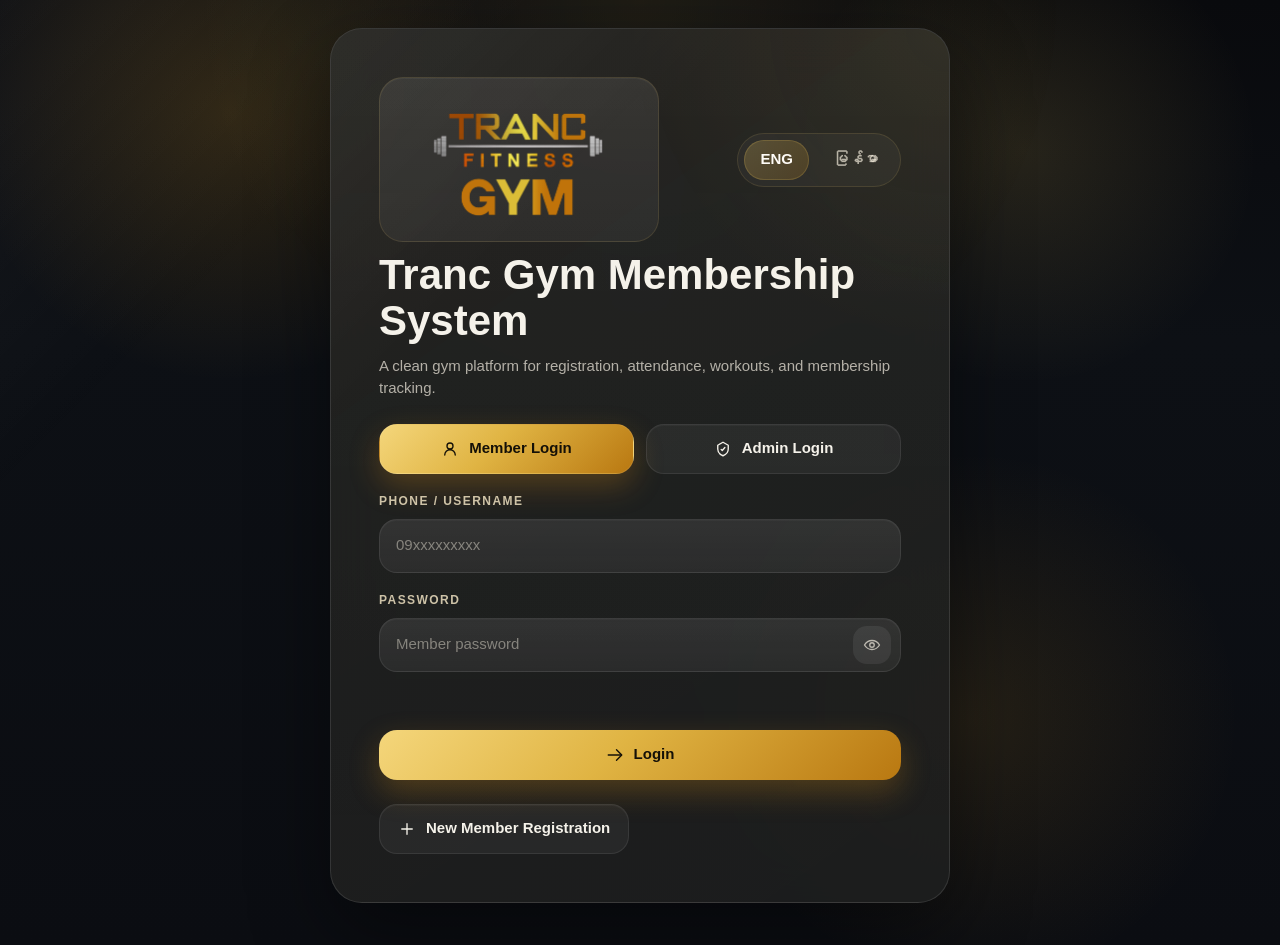
<file: index.html>
<!DOCTYPE html>
<html lang="en">
<head>
  <meta charset="UTF-8">
  <meta name="viewport" content="width=device-width, initial-scale=1.0">
  <meta http-equiv="Content-Security-Policy" content="default-src 'self'; script-src 'self'; style-src 'self' 'unsafe-inline'; img-src 'self' data: https://api.qrserver.com; connect-src 'self' https://script.google.com https://script.googleusercontent.com; media-src 'self' blob:; object-src 'none'; base-uri 'self'; form-action 'self'">
  <title>Trace Gym</title>
  <meta name="theme-color" content="#15130f">
  <link rel="manifest" href="manifest.webmanifest">
  <link rel="icon" type="image/png" href="assets/trace-gym-logo.png">
  <link rel="apple-touch-icon" href="assets/trace-gym-logo.png">
  <link rel="stylesheet" href="style.css">
</head>
<body class="auth-page gym-bg" data-page="login">
  <main class="auth-shell">
    <section class="glass-panel auth-card">
      <div class="brand-block">
        <div class="panel-topline">
          <div class="brand-mark">
            <img class="brand-logo-image" src="assets/trace-gym-logo.png" alt="Trace Gym logo">
          </div>
          <div class="language-switcher" data-language-switcher>
            <button class="is-active" type="button" data-lang="en">ENG</button>
            <button type="button" data-lang="my">မြန်မာ</button>
          </div>
        </div>
        <h1 data-i18n="login.title">Gym Membership System</h1>
        <p data-i18n="login.subtitle">Admin and member access for registration, attendance, workouts, and membership tracking.</p>
      </div>

      <div class="role-toggle" id="loginRoleToggle">
        <button class="is-active button-inline" type="button" data-role="member">
          <svg class="icon" viewBox="0 0 24 24" aria-hidden="true"><path d="M12 12a4 4 0 1 0-4-4 4 4 0 0 0 4 4Zm-7 8a7 7 0 0 1 14 0"></path></svg>
          <span data-i18n="login.member_role">Member Login</span>
        </button>
        <button class="button-inline" type="button" data-role="admin">
          <svg class="icon" viewBox="0 0 24 24" aria-hidden="true"><path d="M12 3l7 4v5c0 4.5-3 7.5-7 9-4-1.5-7-4.5-7-9V7l7-4Z"></path><path d="M9.5 12.5 11 14l3.5-4"></path></svg>
          <span data-i18n="login.admin_role">Admin Login</span>
        </button>
      </div>

      <form id="loginForm" class="form-stack">
        <input id="loginRole" type="hidden" value="member">

        <div class="field">
          <label for="loginIdentifier" data-i18n="login.identifier_label">Phone / Username</label>
          <input id="loginIdentifier" type="text" autocomplete="username" data-i18n-placeholder="login.placeholder_member_identifier" placeholder="09xxxxxxxxx" required>
        </div>

        <div class="field">
          <label for="loginPassword" data-i18n="login.password_label">Password</label>
          <div class="password-field">
            <input id="loginPassword" type="password" autocomplete="current-password" data-i18n-placeholder="login.placeholder_member_password" placeholder="Member password" required>
            <button class="password-toggle" type="button" data-toggle-password="loginPassword" aria-label="Show password">
              <svg class="icon eye-open" viewBox="0 0 24 24" aria-hidden="true"><path d="M2 12s3.5-6 10-6 10 6 10 6-3.5 6-10 6S2 12 2 12Z"></path><circle cx="12" cy="12" r="3"></circle></svg>
              <svg class="icon eye-closed" viewBox="0 0 24 24" aria-hidden="true"><path d="M3 3l18 18"></path><path d="M10.6 10.6A3 3 0 0 0 12 15a3 3 0 0 0 2.4-4.8"></path><path d="M9.9 5.3A10.8 10.8 0 0 1 12 5c6.5 0 10 7 10 7a17 17 0 0 1-3.1 4.1"></path><path d="M6.1 6.7A17.2 17.2 0 0 0 2 12s3.5 7 10 7a10.9 10.9 0 0 0 4.2-.8"></path></svg>
            </button>
          </div>
        </div>

        <p id="loginMessage" class="form-message" aria-live="polite"></p>

        <button id="loginButton" class="primary-button button-inline" type="submit">
          <svg class="icon" viewBox="0 0 24 24" aria-hidden="true"><path d="M14 5l7 7-7 7"></path><path d="M3 12h17"></path></svg>
          <span data-i18n="login.button">Login</span>
        </button>
      </form>

      <div class="auth-footer">
    
        <a class="secondary-button button-inline" href="register.html">
          <svg class="icon" viewBox="0 0 24 24" aria-hidden="true"><path d="M12 5v14M5 12h14"></path></svg>
          <span data-i18n="login.register_link">New Member Registration</span>
        </a>
      </div>
    </section>
  </main>

  <script src="config.js"></script>
  <script src="i18n.js"></script>
  <script src="api.js"></script>
  <script src="auth.js"></script>
  <script src="pwa.js"></script>
</body>
</html>
</file>
<file: style.css>
:root {
  --bg-dark: #060708;
  --bg-mid: #10100f;
  --bg-soft: #1a1a18;
  --panel: rgba(22, 23, 23, 0.86);
  --panel-strong: rgba(12, 14, 19, 0.92);
  --panel-lite: rgba(32, 34, 35, 0.8);
  --glass: rgba(255, 255, 255, 0.06);
  --glass-strong: rgba(255, 255, 255, 0.1);
  --line: rgba(255, 255, 255, 0.11);
  --line-strong: rgba(255, 213, 107, 0.3);
  --text: #f5f2ea;
  --text-strong: #fffdfa;
  --muted: rgba(239, 233, 220, 0.72);
  --muted-soft: rgba(239, 233, 220, 0.46);
  --gold: #f4cf62;
  --gold-strong: #c78818;
  --gold-deep: #8e5a0d;
  --gold-glow: rgba(240, 202, 98, 0.26);
  --success: #7fdc93;
  --warning: #ffd575;
  --danger: #ff939a;
  --shadow: 0 30px 80px rgba(0, 0, 0, 0.42);
  --radius-xl: 32px;
  --radius-lg: 26px;
  --radius-md: 20px;
  --radius-sm: 16px;
  --panel-pad: 24px;
}

/* Focused mobile polish for the gym member/register flow. */
.member-dashboard-page [data-i18n="common.register_another"] {
  display: none !important;
}

@media (max-width: 760px) {
  .page-shell,
  .dashboard-shell {
    gap: 14px;
    padding: 12px;
  }

  .brand-block,
  .page-hero,
  .side-panel,
  .stat-card,
  .glass-panel {
    padding: 18px;
  }

  .glass-panel {
    border-radius: 24px;
  }

  .member-dashboard-page .side-panel {
    gap: 16px;
  }

  .member-dashboard-page .side-panel .brand-mark {
    max-width: 220px;
  }

  h1 {
    font-size: 28px;
  }

  h2 {
    font-size: 21px;
  }

  .section-copy,
  .muted-text,
  .info-card p {
    font-size: 13px;
  }
}

/* Final chart/layout guard: prevents empty chart cards from squeezing on any screen. */
.admin-income-chart > .chart-empty-state {
  grid-column: 1 / -1;
  width: 100%;
  min-width: 0;
}

@media (max-width: 760px) {
  .section-head {
    flex-direction: column;
  }

  .fee-summary-pills {
    width: 100%;
    display: grid;
    grid-template-columns: 1fr 1fr;
  }

  .fee-summary-pills .weekly-total-pill {
    min-width: 0;
    width: 100%;
  }

  .admin-income-chart {
    grid-template-columns: repeat(12, minmax(0, 1fr));
    gap: 4px;
    min-height: 168px;
    padding: 18px 10px 12px;
    overflow-x: hidden;
  }

  .admin-income-chart .income-bar-item {
    height: 138px;
    gap: 4px;
  }

  .admin-income-chart .income-bar-track {
    height: 92px;
  }

  .admin-income-chart .income-bar-track span {
    width: 9px;
  }

  .admin-income-chart .income-bar-item {
    min-width: 0;
    gap: 5px;
  }

  .admin-income-chart .income-bar-item strong {
    font-size: 8px;
    transform: rotate(-38deg);
    transform-origin: center;
    margin-top: 4px;
  }

  .admin-income-chart .income-bar-item small {
    font-size: 7px;
    max-width: 26px;
    overflow: hidden;
    text-overflow: ellipsis;
  }
}

@media (max-width: 460px) {
  .fee-summary-pills {
    grid-template-columns: 1fr;
  }

  .chart-empty-state {
    min-height: 104px;
    padding: 14px;
    font-size: 13px;
    line-height: 1.45;
    overflow-wrap: anywhere;
  }
}

@media (max-width: 520px) {
  .admin-income-chart {
    min-height: 156px;
    border-radius: 22px;
  }

  .admin-income-chart > .chart-empty-state {
    min-height: 96px;
    width: 100%;
  }
}

@media (max-width: 520px) {
  .field input,
  .field select,
  .search-row input {
    min-height: 48px;
    border-radius: 16px;
    font-size: 14px;
    padding: 12px 14px;
  }

  .field input[type="date"] {
    width: 100%;
    min-height: 48px;
    padding: 12px 44px 12px 14px;
    font-size: 14px;
    text-align: left;
  }

  .unit-input {
    grid-template-columns: minmax(0, 1fr) 76px;
    gap: 8px;
  }

  .weekly-dashboard-card .section-head {
    gap: 12px;
  }

  .weekly-total-pill {
    width: 100%;
    min-width: 0;
    padding: 12px 14px;
    text-align: left;
  }

  .modern-calorie-chart {
    min-height: 230px;
    padding: 16px;
    border-radius: 22px;
    gap: 14px;
  }

  .modern-chart-head {
    align-items: center;
  }

  .modern-chart-head strong {
    font-size: 34px;
  }

  .modern-chart-meta {
    min-width: 78px;
    padding: 9px 10px;
  }

  .modern-chart-bars {
    min-height: 112px;
    gap: 7px;
    padding-inline: 0;
  }

  .modern-chart-bar {
    height: 128px;
    grid-template-rows: 18px 1fr auto;
    gap: 5px;
  }

  .modern-chart-bar i {
    width: 15px;
  }

  .modern-chart-bar b {
    font-size: 9px;
  }

  .modern-chart-bar small {
    font-size: 10px;
  }

  .scanner-video {
    max-width: 100%;
    min-height: 240px;
    object-fit: cover;
  }

.workout-detail-grid {
    padding: 12px;
    border-radius: 18px;
  }

  .form-stack {
    gap: 14px;
  }

  .page-shell > .glass-panel {
    padding: 16px;
  }
}

/* Final overflow/date fixes for mobile registration and member edit modal. */
input[type="date"] {
  appearance: none;
  -webkit-appearance: none;
  display: block;
  width: 100%;
  max-width: 100%;
  min-width: 0;
  text-align: left !important;
}

input[type="date"]::-webkit-date-and-time-value {
  min-width: 0;
  margin: 0;
  text-align: left;
}

.modal-overlay {
  overflow-x: hidden;
}

.modal-panel,
.member-edit-panel,
.qr-modal-panel {
  max-width: min(100%, 960px);
  min-width: 0;
}

.member-edit-panel .form-grid,
.member-edit-panel .field,
.member-edit-panel .field-span-2 {
  min-width: 0;
}

@media (max-width: 760px) {
  .modal-overlay {
    align-items: flex-start;
    padding: 10px;
  }

  .modal-panel,
  .member-edit-panel,
  .qr-modal-panel {
    width: 100%;
    max-width: calc(100vw - 20px);
    margin: 0 auto;
  }

  .member-edit-panel .two-column {
    grid-template-columns: 1fr;
  }

  .member-edit-panel input[type="date"],
  .app-page[data-page="register"] input[type="date"] {
    height: 50px;
    padding: 12px 42px 12px 14px !important;
    line-height: 1.2 !important;
  }

  .member-card-row {
    grid-template-columns: 54px minmax(0, 1fr);
    gap: 12px;
  }

  .member-card-photo {
    width: 54px;
    height: 54px;
    border-radius: 16px;
  }

  .member-detail-photo {
    align-items: flex-start;
  }

  .member-detail-photo img {
    width: 72px;
    height: 72px;
    border-radius: 18px;
  }

  .admin-income-chart {
    grid-template-columns: repeat(12, 44px);
    gap: 10px;
    min-height: 220px;
    padding: 14px;
  }

  .income-bar-track {
    height: 128px;
  }

  .income-bar-track span {
    width: 15px;
  }

  .fee-summary-pills {
    width: 100%;
    justify-content: stretch;
  }

  .fee-summary-pills .weekly-total-pill {
    flex: 1 1 150px;
  }

  .chart-empty-state {
    grid-column: 1 / -1;
    min-height: 150px;
    padding: 18px;
    font-size: 14px;
  }
}

*,
*::before,
*::after {
  box-sizing: border-box;
}

html,
body {
  min-height: 100%;
  margin: 0;
  font-family: Inter, "Noto Sans Myanmar", "Pyidaungsu", "Myanmar Text", "Padauk", "Segoe UI", Arial, sans-serif;
  color: var(--text);
  -webkit-text-size-adjust: 100%;
  text-rendering: optimizeLegibility;
  width: 100%;
  max-width: 100%;
  overflow-x: hidden;
}

body {
  background:
    radial-gradient(circle at 18% 12%, rgba(212, 153, 39, 0.18), transparent 20%),
    radial-gradient(circle at 80% 16%, rgba(240, 202, 98, 0.12), transparent 18%),
    radial-gradient(circle at 76% 76%, rgba(212, 153, 39, 0.12), transparent 22%),
    linear-gradient(180deg, #090a0d 0%, #0d1015 36%, #0b0d12 100%);
  touch-action: manipulation;
}

body.is-modal-open {
  overflow: hidden;
}

.gym-bg::before {
  content: "";
  position: fixed;
  inset: 0;
  pointer-events: none;
  background:
    linear-gradient(135deg, rgba(255, 255, 255, 0.05), transparent 25%),
    radial-gradient(circle at top, rgba(255, 213, 107, 0.1), transparent 40%);
  opacity: 0.9;
}

.auth-page,
.app-page {
  position: relative;
  width: 100%;
  max-width: 100%;
  overflow-x: hidden;
}

.auth-page {
  display: grid;
  place-items: center;
  min-height: 100vh;
  min-height: 100svh;
  width: 100%;
}

.auth-shell,
.page-shell,
.dashboard-shell {
  width: min(100%, 100%);
}

.auth-shell {
  padding: 28px 18px 42px;
  min-height: 100vh;
  min-height: 100svh;
  display: grid;
  place-items: center;
}

.page-shell {
  width: min(100%, 1220px);
  margin: 0 auto;
  padding: 22px 18px 40px;
  display: grid;
  gap: 20px;
}

.dashboard-shell {
  width: min(100%, 1440px);
  margin: 0 auto;
  padding: 18px;
  display: grid;
  grid-template-columns: 310px minmax(0, 1fr);
  gap: 20px;
}

.auth-card {
  width: min(100%, 620px);
  overflow: hidden;
  margin: auto;
}

.glass-panel {
  position: relative;
  overflow: hidden;
  background:
    linear-gradient(180deg, rgba(255, 255, 255, 0.04), rgba(255, 255, 255, 0.02)),
    linear-gradient(145deg, rgba(255, 220, 140, 0.03), rgba(255, 255, 255, 0.01)),
    var(--panel);
  border: 1px solid var(--line);
  border-radius: var(--radius-xl);
  box-shadow: var(--shadow);
  backdrop-filter: blur(24px);
  -webkit-backdrop-filter: blur(24px);
}

.glass-panel::before {
  content: "";
  position: absolute;
  inset: 0;
  pointer-events: none;
  background:
    linear-gradient(135deg, rgba(255, 255, 255, 0.06), transparent 28%),
    radial-gradient(circle at top right, rgba(240, 202, 98, 0.1), transparent 30%);
  opacity: 0.7;
}

.brand-block,
.page-hero,
.side-panel,
.stat-card,
.glass-panel {
  padding: var(--panel-pad);
}

.brand-block,
.page-hero > div,
.section-head > div,
.side-panel > div:first-child {
  display: grid;
  gap: 10px;
}

.panel-topline,
.hero-actions {
  display: flex;
  align-items: center;
  justify-content: space-between;
  gap: 14px;
  flex-wrap: wrap;
}

.brand-mark {
  display: inline-flex;
  align-items: center;
  justify-content: center;
  width: min(100%, 280px);
  padding: 10px 14px;
  border-radius: 24px;
  background:
    linear-gradient(180deg, rgba(255, 255, 255, 0.05), rgba(255, 255, 255, 0.02)),
    rgba(255, 255, 255, 0.03);
  border: 1px solid rgba(240, 202, 98, 0.12);
  box-shadow: inset 0 1px 0 rgba(255, 255, 255, 0.04);
}

.brand-logo-image {
  display: block;
  width: 100%;
  max-width: 240px;
  height: auto;
}

.brand-badge {
  display: inline-flex;
  align-items: center;
  gap: 10px;
  padding: 10px 14px;
  border-radius: 999px;
  border: 1px solid rgba(240, 202, 98, 0.18);
  background: rgba(255, 255, 255, 0.06);
  color: var(--text-strong);
  font-size: 12px;
  font-weight: 700;
  letter-spacing: 0.08em;
  text-transform: uppercase;
}

.icon {
  width: 18px;
  height: 18px;
  flex: 0 0 auto;
  stroke: currentColor;
  fill: none;
  stroke-width: 1.8;
  stroke-linecap: round;
  stroke-linejoin: round;
}

h1,
h2,
h3,
p {
  margin: 0;
}

h1 {
  font-size: clamp(28px, 4vw, 42px);
  line-height: 1.1;
  letter-spacing: 0;
}

h2 {
  font-size: clamp(21px, 2.8vw, 30px);
  line-height: 1.18;
  letter-spacing: 0;
}

p,
span,
label,
input,
select,
button,
a {
  font-size: 15px;
  line-height: 1.5;
}

p,
span,
label,
button,
a,
.section-copy,
.muted-text,
.stat-card span,
.info-card p,
.info-card span {
  overflow-wrap: anywhere;
}

.muted-text,
.brand-block p,
.page-hero p,
.section-copy,
.info-card span,
.info-note {
  color: var(--muted);
}

.language-switcher {
  display: inline-flex;
  gap: 8px;
  padding: 6px;
  border-radius: 999px;
  background: rgba(255, 255, 255, 0.04);
  border: 1px solid rgba(240, 202, 98, 0.12);
}

.language-switcher button,
.role-toggle button,
.primary-button,
.secondary-button,
.ghost-button {
  appearance: none;
  border: 0;
  cursor: pointer;
  color: var(--text);
  font-family: inherit;
  text-decoration: none;
  min-height: 50px;
  padding: 12px 18px;
  border-radius: 18px;
  font-weight: 700;
  transition: transform 0.18s ease, box-shadow 0.18s ease, opacity 0.18s ease, background 0.18s ease, border-color 0.18s ease;
}

.language-switcher button {
  min-height: 40px;
  padding: 8px 16px;
  border-radius: 999px;
  background: transparent;
  color: var(--muted);
}

.language-switcher button.is-active {
  background: linear-gradient(135deg, rgba(240, 202, 98, 0.22), rgba(199, 136, 24, 0.2));
  color: var(--text-strong);
  box-shadow: inset 0 0 0 1px rgba(240, 202, 98, 0.18);
}

.button-inline {
  display: inline-flex;
  align-items: center;
  justify-content: center;
  gap: 10px;
  white-space: nowrap;
}

.role-toggle {
  display: grid;
  grid-template-columns: repeat(2, minmax(0, 1fr));
  gap: 12px;
  margin: 0 var(--panel-pad) 18px;
}

.role-toggle button,
.secondary-button,
.ghost-button {
  background: rgba(255, 255, 255, 0.05);
  border: 1px solid rgba(255, 255, 255, 0.08);
  box-shadow: inset 0 1px 0 rgba(255, 255, 255, 0.03);
}

.role-toggle button.is-active,
.primary-button {
  background: linear-gradient(135deg, #f4d67b 0%, #e0b443 45%, #b97811 100%);
  color: #141007;
  box-shadow: 0 12px 30px rgba(191, 129, 21, 0.32);
}

.secondary-button:hover,
.ghost-button:hover,
.role-toggle button:hover,
.primary-button:hover,
.language-switcher button:hover {
  transform: translateY(-1px);
}

button:disabled {
  opacity: 0.6;
  cursor: not-allowed;
  transform: none;
}

.small {
  min-height: 40px;
  padding: 8px 12px;
  font-size: 13px;
}

.form-stack {
  display: grid;
  gap: 18px;
  padding: 0 var(--panel-pad) var(--panel-pad);
}

.form-grid {
  display: grid;
  gap: 18px;
}

.two-column {
  grid-template-columns: repeat(2, minmax(0, 1fr));
}

.field,
.field-span-2 {
  display: grid;
  gap: 9px;
}

.field-span-2 {
  grid-column: 1 / -1;
}

.field label {
  color: rgba(240, 226, 194, 0.84);
  font-size: 12px;
  letter-spacing: 0.12em;
  text-transform: uppercase;
  font-weight: 700;
}

.field input,
.field select,
.search-row input {
  width: 100%;
  min-height: 54px;
  padding: 14px 16px;
  border-radius: 18px;
  outline: none;
  border: 1px solid rgba(255, 255, 255, 0.08);
  background:
    linear-gradient(180deg, rgba(255, 255, 255, 0.05), rgba(255, 255, 255, 0.02)),
    rgba(255, 255, 255, 0.04);
  color: var(--text);
  font-family: inherit;
  font-size: 15px;
  box-shadow: inset 0 1px 0 rgba(255, 255, 255, 0.03);
}

.password-field {
  position: relative;
  display: grid;
}

.password-field input {
  padding-right: 54px;
}

.password-toggle {
  position: absolute;
  top: 50%;
  right: 10px;
  width: 38px;
  height: 38px;
  display: grid;
  place-items: center;
  transform: translateY(-50%);
  border: 0;
  border-radius: 14px;
  background: rgba(255, 255, 255, 0.07);
  color: var(--muted);
  cursor: pointer;
}

.password-toggle:hover,
.password-toggle.is-visible {
  color: var(--gold);
  background: rgba(240, 202, 98, 0.11);
}

.password-toggle .eye-closed,
.password-toggle.is-visible .eye-open {
  display: none;
}

.password-toggle.is-visible .eye-closed {
  display: block;
}

.field input[type="date"] {
  min-width: 0;
  color-scheme: dark;
  line-height: 1.2;
}

.field input[type="date"]::-webkit-calendar-picker-indicator {
  width: 22px;
  height: 22px;
  padding: 4px;
  border-radius: 10px;
  background-color: rgba(240, 202, 98, 0.14);
  cursor: pointer;
  filter: invert(1) sepia(0.5) saturate(1.6);
}

.field input:focus,
.field select:focus,
.search-row input:focus {
  border-color: rgba(240, 202, 98, 0.42);
  box-shadow: 0 0 0 4px rgba(240, 202, 98, 0.12);
}

.field select {
  appearance: none;
  background-image: url("data:image/svg+xml,%3Csvg xmlns='http://www.w3.org/2000/svg' width='18' height='18' viewBox='0 0 24 24' fill='none' stroke='%23f0ca62' stroke-width='2' stroke-linecap='round' stroke-linejoin='round'%3E%3Cpath d='m6 9 6 6 6-6'/%3E%3C/svg%3E");
  background-repeat: no-repeat;
  background-position: right 16px center;
  background-size: 18px 18px;
  padding-right: 48px;
}

.field select:invalid {
  color: var(--muted-soft);
}

.field select option {
  color: #111622;
  background: #f7efe0;
}

.field select option[disabled] {
  color: #7a6d58;
}

.field input::placeholder,
.search-row input::placeholder {
  color: var(--muted-soft);
}

.unit-input {
  display: grid;
  grid-template-columns: minmax(0, 1fr) 112px;
  gap: 10px;
  align-items: center;
}

.unit-input input,
.unit-input select {
  min-width: 0;
}

.unit-input select {
  text-align: center;
  font-weight: 800;
}

.form-message {
  min-height: 22px;
  font-weight: 700;
  line-height: 1.5;
  overflow-wrap: anywhere;
}

.form-message.is-success {
  color: var(--success);
}

.form-message.is-warning {
  color: var(--warning);
}

.form-message.is-danger {
  color: var(--danger);
}

.auth-footer {
  padding: 0 var(--panel-pad) var(--panel-pad);
}

.side-panel {
  position: sticky;
  top: 18px;
  height: fit-content;
  display: grid;
  gap: 18px;
}

.side-actions,
.content-panel,
.list-stack {
  display: grid;
  gap: 14px;
}

.page-hero {
  display: flex;
  align-items: flex-start;
  justify-content: space-between;
  gap: 20px;
}

.stats-grid {
  display: grid;
  grid-template-columns: repeat(4, minmax(0, 1fr));
  gap: 18px;
}

.stat-card {
  min-height: 150px;
  display: grid;
  align-content: space-between;
  gap: 16px;
  background:
    radial-gradient(circle at top right, rgba(240, 202, 98, 0.16), transparent 36%),
    linear-gradient(180deg, rgba(255, 255, 255, 0.04), rgba(255, 255, 255, 0.015)),
    var(--panel-strong);
}

.stat-card span {
  display: block;
  color: rgba(247, 232, 201, 0.72);
  font-size: 13px;
  line-height: 1.55;
}

.stat-card strong {
  font-size: clamp(30px, 4vw, 44px);
  line-height: 1;
  color: var(--text-strong);
}

.member-dashboard-page .page-hero {
  min-height: 150px;
  align-items: center;
  background:
    radial-gradient(circle at 82% 18%, rgba(240, 202, 98, 0.22), transparent 28%),
    linear-gradient(135deg, rgba(255, 255, 255, 0.07), rgba(255, 255, 255, 0.025)),
    var(--panel);
}

.member-dashboard-page .stats-grid {
  grid-template-columns: repeat(4, minmax(170px, 1fr));
}

.member-dashboard-page .stat-card {
  min-height: 132px;
  border-color: rgba(240, 202, 98, 0.15);
}

.member-dashboard-page .stat-card:nth-child(1) {
  background:
    radial-gradient(circle at 82% 18%, rgba(255, 150, 54, 0.24), transparent 34%),
    linear-gradient(180deg, rgba(255, 255, 255, 0.045), rgba(255, 255, 255, 0.015)),
    var(--panel-strong);
}

.member-dashboard-page .stat-card:nth-child(2) {
  background:
    radial-gradient(circle at 82% 18%, rgba(240, 202, 98, 0.2), transparent 34%),
    linear-gradient(180deg, rgba(255, 255, 255, 0.045), rgba(255, 255, 255, 0.015)),
    var(--panel-strong);
}

.member-dashboard-page .stat-card:nth-child(3) {
  background:
    radial-gradient(circle at 82% 18%, rgba(127, 220, 147, 0.18), transparent 34%),
    linear-gradient(180deg, rgba(255, 255, 255, 0.045), rgba(255, 255, 255, 0.015)),
    var(--panel-strong);
}

.member-dashboard-page .stat-card:nth-child(4) {
  background:
    radial-gradient(circle at 82% 18%, rgba(255, 213, 117, 0.18), transparent 34%),
    linear-gradient(180deg, rgba(255, 255, 255, 0.045), rgba(255, 255, 255, 0.015)),
    var(--panel-strong);
}

.weekly-dashboard-card {
  background:
    radial-gradient(circle at 76% 12%, rgba(255, 160, 42, 0.16), transparent 28%),
    linear-gradient(180deg, rgba(255, 255, 255, 0.045), rgba(255, 255, 255, 0.018)),
    var(--panel);
}

.weekly-total-pill {
  display: grid;
  gap: 3px;
  min-width: 150px;
  padding: 16px 18px;
  border-radius: 24px;
  text-align: right;
  background:
    radial-gradient(circle at 80% 18%, rgba(240, 202, 98, 0.2), transparent 44%),
    rgba(255, 255, 255, 0.055);
  border: 1px solid rgba(240, 202, 98, 0.22);
  box-shadow: inset 0 1px 0 rgba(255, 255, 255, 0.05);
}

.weekly-total-pill span {
  color: var(--muted);
  font-size: 12px;
  font-weight: 700;
  text-transform: uppercase;
}

.weekly-total-pill strong {
  color: var(--gold);
  font-size: 24px;
  line-height: 1.1;
}

.weekly-calories-grid {
  display: block;
}

.modern-calorie-chart {
  min-height: 290px;
  display: grid;
  grid-template-rows: auto 1fr auto;
  gap: 18px;
  padding: 22px;
  border-radius: 28px;
  background:
    radial-gradient(circle at 75% 18%, rgba(155, 92, 255, 0.18), transparent 34%),
    radial-gradient(circle at 18% 92%, rgba(240, 202, 98, 0.13), transparent 30%),
    linear-gradient(180deg, rgba(255, 255, 255, 0.075), rgba(255, 255, 255, 0.025)),
    rgba(12, 13, 18, 0.72);
  border: 1px solid rgba(255, 255, 255, 0.09);
  box-shadow:
    inset 0 1px 0 rgba(255, 255, 255, 0.06),
    0 22px 60px rgba(0, 0, 0, 0.34);
}

.modern-chart-head,
.modern-chart-foot {
  display: flex;
  align-items: flex-start;
  justify-content: space-between;
  gap: 14px;
}

.modern-chart-label,
.modern-chart-meta small {
  display: block;
  color: rgba(245, 242, 234, 0.68);
  font-size: 13px;
  font-weight: 700;
}

.modern-chart-head strong {
  display: block;
  margin-top: 4px;
  color: var(--text-strong);
  font-size: clamp(32px, 6vw, 54px);
  line-height: 0.96;
  letter-spacing: 0;
}

.modern-chart-head strong em {
  color: rgba(245, 242, 234, 0.58);
  font-size: 0.42em;
  font-style: normal;
  font-weight: 700;
}

.modern-chart-meta {
  min-width: 112px;
  padding: 12px 14px;
  border-radius: 20px;
  text-align: right;
  background: rgba(255, 255, 255, 0.055);
  border: 1px solid rgba(255, 255, 255, 0.08);
}

.modern-chart-meta span {
  color: var(--gold);
  font-size: 22px;
  font-weight: 900;
  line-height: 1;
}

.modern-chart-bars {
  min-height: 150px;
  display: grid;
  grid-template-columns: repeat(7, minmax(20px, 1fr));
  align-items: end;
  gap: clamp(12px, 2.8vw, 28px);
  padding: 12px 4px 0;
}

.modern-chart-bar {
  height: 166px;
  display: grid;
  grid-template-rows: 24px 1fr auto;
  justify-items: center;
  gap: 7px;
}

.modern-chart-bar b {
  min-height: 20px;
  color: rgba(245, 242, 234, 0.74);
  font-size: 11px;
  font-weight: 900;
  line-height: 1;
}

.modern-chart-bar i {
  align-self: end;
  width: min(100%, 26px);
  height: var(--bar-height);
  min-height: 8px;
  display: block;
  border-radius: 999px;
  background: linear-gradient(180deg, #c98cff 0%, #9358df 52%, #6c39bd 100%);
  box-shadow:
    0 10px 22px rgba(147, 88, 223, 0.34),
    inset 0 1px 0 rgba(255, 255, 255, 0.25);
}

.modern-chart-bar.is-peak i {
  background: linear-gradient(180deg, #f4ff5d 0%, #c9ff35 52%, #91d928 100%);
  box-shadow:
    0 12px 26px rgba(201, 255, 53, 0.32),
    inset 0 1px 0 rgba(255, 255, 255, 0.3);
}

.modern-chart-bar.is-peak b {
  color: #d9ff57;
}

.modern-chart-bar small {
  min-height: 18px;
  color: rgba(245, 242, 234, 0.62);
  font-size: 11px;
  font-weight: 800;
}

.modern-chart-foot {
  color: rgba(245, 242, 234, 0.74);
  font-size: 13px;
  font-weight: 700;
}

.modern-chart-foot strong {
  color: var(--text-strong);
  font-size: 13px;
}

.workout-log-card {
  display: grid;
  grid-template-columns: minmax(0, 1fr) auto;
  align-items: center;
  gap: 16px;
}

.workout-log-card time {
  padding: 8px 10px;
  border-radius: 999px;
  color: var(--gold);
  background: rgba(240, 202, 98, 0.09);
  border: 1px solid rgba(240, 202, 98, 0.15);
  font-size: 12px;
  font-weight: 800;
}

.workout-form {
  align-items: start;
}

.workout-detail-grid {
  display: grid;
  grid-template-columns: repeat(3, minmax(0, 1fr));
  gap: 14px;
  padding: 14px;
  border-radius: 24px;
  background:
    linear-gradient(180deg, rgba(255, 255, 255, 0.045), rgba(255, 255, 255, 0.018)),
    rgba(255, 255, 255, 0.028);
  border: 1px solid rgba(255, 255, 255, 0.06);
}

.workout-detail-grid[hidden] {
  display: none !important;
}

.content-grid {
  display: grid;
  grid-template-columns: minmax(0, 1fr) minmax(320px, 0.96fr);
  gap: 18px;
}

.section-head {
  display: flex;
  align-items: flex-start;
  justify-content: space-between;
  gap: 16px;
  margin-bottom: 18px;
}

.circle-action {
  width: 44px;
  height: 44px;
  flex: 0 0 auto;
  display: grid;
  place-items: center;
  padding: 0;
  border-radius: 15px;
  color: var(--text);
  background:
    linear-gradient(180deg, rgba(255, 255, 255, 0.07), rgba(255, 255, 255, 0.022)),
    rgba(0, 0, 0, 0.12);
  border: 1px solid rgba(255, 255, 255, 0.09);
  box-shadow: inset 0 1px 0 rgba(255, 255, 255, 0.05);
}

.circle-action .icon {
  width: 18px;
  height: 18px;
}

.circle-action:hover {
  color: var(--gold);
  border-color: rgba(240, 202, 98, 0.32);
}

.fee-summary-pills {
  display: flex;
  gap: 12px;
  flex-wrap: wrap;
  justify-content: flex-end;
}

.section-head-stack {
  align-items: flex-start;
}

.section-copy {
  margin-top: 6px;
  max-width: 48ch;
  line-height: 1.7;
}

.qr-card {
  display: grid;
  gap: 14px;
  padding: 18px;
  border-radius: 24px;
  background:
    linear-gradient(180deg, rgba(255, 255, 255, 0.04), rgba(255, 255, 255, 0.015)),
    rgba(255, 255, 255, 0.03);
  border: 1px solid rgba(255, 255, 255, 0.06);
}

.qr-card {
  justify-items: center;
}

.qr-render {
  min-height: 244px;
  width: min(100%, 244px);
  display: grid;
  place-items: center;
}

.qr-card img,
.qr-card svg,
.qr-render img,
.qr-render canvas,
.qr-render svg {
  width: min(100%, 220px);
  background: #fffef9;
  padding: 12px;
  border-radius: 20px;
  display: block;
  box-shadow: 0 18px 40px rgba(0, 0, 0, 0.28);
}

.modal-overlay {
  display: none;
  position: fixed;
  inset: 0;
  z-index: 50;
  place-items: center;
  padding: 18px;
  background: rgba(3, 4, 7, 0.76);
  backdrop-filter: blur(18px);
  -webkit-backdrop-filter: blur(18px);
}

.modal-overlay.is-open {
  display: grid;
}

.modal-overlay[hidden] {
  display: none !important;
}

.app-loading-overlay {
  position: fixed;
  inset: 0;
  z-index: 120;
  display: grid;
  place-items: center;
  background:
    radial-gradient(circle at center, rgba(240, 202, 98, 0.08), transparent 34%),
    rgba(7, 15, 19, 0.86);
  backdrop-filter: blur(10px);
  -webkit-backdrop-filter: blur(10px);
}

.app-loading-overlay[hidden] {
  display: none !important;
}

.gold-loader {
  position: relative;
  width: min(70vw, 280px);
  aspect-ratio: 1;
  display: grid;
  place-items: center;
  color: #fff6bf;
  text-align: center;
  text-shadow: 0 0 18px rgba(240, 202, 98, 0.75);
}

.gold-loader strong {
  position: relative;
  z-index: 1;
  font-size: clamp(26px, 7vw, 42px);
  letter-spacing: 0;
}

.gold-loader-ring,
.gold-loader-ring::before,
.gold-loader-ring::after {
  position: absolute;
  inset: 10px;
  border-radius: 50%;
  border: 3px solid transparent;
  border-top-color: rgba(255, 230, 126, 0.95);
  border-right-color: rgba(238, 190, 55, 0.72);
  filter: drop-shadow(0 0 12px rgba(240, 202, 98, 0.9));
  animation: goldSpin 1.15s linear infinite;
}

.gold-loader-ring::before,
.gold-loader-ring::after {
  content: "";
  inset: 8px;
}

.gold-loader-ring::before {
  animation-duration: 1.55s;
  animation-direction: reverse;
  opacity: 0.75;
}

.gold-loader-ring::after {
  inset: 18px;
  animation-duration: 2s;
  opacity: 0.5;
}

@keyframes goldSpin {
  to {
    transform: rotate(360deg);
  }
}

.modal-panel {
  width: min(100%, 480px);
}

.rich-modal-panel {
  width: min(100%, 920px);
  max-height: min(92vh, 860px);
  overflow: auto;
}

.member-edit-panel {
  width: min(100%, 860px);
  max-height: min(92vh, 860px);
  overflow: auto;
}

.modal-head {
  display: flex;
  align-items: flex-start;
  justify-content: space-between;
  gap: 14px;
  margin-bottom: 18px;
}

.qr-modal-card {
  justify-items: center;
  text-align: center;
}

.qr-modal-card strong {
  font-size: 18px;
  line-height: 1.4;
}

.photo-preview-shell {
  min-height: 240px;
  display: grid;
  place-items: center;
  border-radius: 22px;
  border: 1px dashed rgba(240, 202, 98, 0.18);
  background: rgba(255, 255, 255, 0.03);
  overflow: hidden;
}

.photo-preview {
  width: 100%;
  max-height: 360px;
  object-fit: cover;
  display: block;
}

.photo-placeholder {
  padding: 18px;
  text-align: center;
  color: var(--muted);
}

.photo-capture-panel {
  display: grid;
  gap: 14px;
}

.member-detail-photo {
  display: flex;
  align-items: center;
  gap: 16px;
  padding: 14px;
  border-radius: 22px;
  background: rgba(255, 255, 255, 0.045);
  border: 1px solid rgba(255, 255, 255, 0.08);
}

.member-detail-photo img {
  width: 92px;
  height: 92px;
  border-radius: 24px;
  object-fit: cover;
  background: rgba(255, 255, 255, 0.08);
}

.member-detail-photo strong,
.member-detail-photo span {
  display: block;
}

.member-expire-alert {
  margin-top: 6px;
  color: #ff9aa8;
  font-size: 13px;
  line-height: 1.45;
}

.info-card {
  padding: 18px;
  border-radius: 20px;
  background:
    linear-gradient(180deg, rgba(255, 255, 255, 0.03), rgba(255, 255, 255, 0.015)),
    var(--panel-lite);
  border: 1px solid rgba(255, 255, 255, 0.06);
  min-height: 94px;
}

.payment-history-card {
  min-height: 0;
  display: grid;
  grid-template-columns: minmax(0, 1fr) auto;
  gap: 14px;
  align-items: center;
}

.payment-history-card time {
  color: var(--gold);
  font-size: 12px;
  font-weight: 800;
  white-space: nowrap;
}

input[readonly] {
  opacity: 0.78;
  cursor: not-allowed;
}

.member-card-row {
  display: grid;
  grid-template-columns: 68px minmax(0, 1fr);
  gap: 14px;
  align-items: center;
}

.member-card-photo {
  width: 68px;
  height: 68px;
  border-radius: 20px;
  object-fit: cover;
  display: grid;
  place-items: center;
  color: var(--text);
  font-weight: 800;
  background: rgba(240, 202, 98, 0.14);
  border: 1px solid rgba(240, 202, 98, 0.18);
}

.member-card-body {
  min-width: 0;
}

.icon-text-button {
  display: inline-flex;
  align-items: center;
  gap: 8px;
}

.icon-text-button svg {
  width: 17px;
  height: 17px;
  fill: none;
  stroke: currentColor;
  stroke-width: 1.8;
}

.admin-income-chart {
  position: relative;
  min-height: 238px;
  display: grid;
  grid-template-columns: repeat(12, minmax(34px, 1fr));
  gap: 10px;
  align-items: end;
  padding: 26px 18px 18px;
  border-radius: 24px;
  background:
    repeating-linear-gradient(
      to bottom,
      transparent 0,
      transparent 36px,
      rgba(255, 255, 255, 0.048) 37px,
      transparent 38px
    ),
    linear-gradient(90deg, transparent, rgba(244, 207, 98, 0.045), transparent),
    linear-gradient(180deg, rgba(255, 255, 255, 0.062), rgba(255, 255, 255, 0.022)),
    linear-gradient(135deg, rgba(244, 207, 98, 0.055), rgba(255, 255, 255, 0.018)),
    rgba(255, 255, 255, 0.035);
  border: 1px solid rgba(255, 255, 255, 0.09);
  box-shadow:
    inset 0 1px 0 rgba(255, 255, 255, 0.055),
    inset 0 -1px 0 rgba(255, 255, 255, 0.04),
    0 22px 48px rgba(0, 0, 0, 0.24);
  overflow: hidden;
}

.admin-income-chart::before {
  content: "";
  position: absolute;
  left: 18px;
  right: 18px;
  bottom: 76px;
  height: 1px;
  background: linear-gradient(90deg, transparent, rgba(244, 207, 98, 0.22), transparent);
  pointer-events: none;
}

.chart-empty-state {
  grid-column: 1 / -1;
  align-self: stretch;
  min-height: 220px;
  display: grid;
  place-items: center;
  text-align: center;
  padding: 24px;
  border-radius: 22px;
  color: var(--muted);
  font-size: 16px;
  line-height: 1.6;
  background:
    linear-gradient(180deg, rgba(255, 255, 255, 0.05), rgba(255, 255, 255, 0.018)),
    rgba(0, 0, 0, 0.12);
  border: 1px dashed rgba(244, 207, 98, 0.22);
}

.income-bar-item {
  min-width: 0;
  height: 190px;
  display: grid;
  grid-template-rows: 1fr auto auto;
  gap: 6px;
  justify-items: center;
  color: var(--muted);
  font-size: 11px;
}

.income-bar-track {
  width: 100%;
  height: 132px;
  display: flex;
  align-items: end;
  justify-content: center;
  border-radius: 999px;
  background: transparent;
  overflow: hidden;
}

.income-bar-track span {
  width: min(18px, 54%);
  min-height: 7px;
  border-radius: 999px;
  background: linear-gradient(180deg, #ffe887 0%, #f2be31 55%, #b87411 100%);
  box-shadow: 0 8px 18px rgba(244, 207, 98, 0.24);
}

.income-bar-item.is-current .income-bar-track span {
  background: linear-gradient(180deg, #65ffe4 0%, #20d7b8 56%, #0a8f7e 100%);
  box-shadow: 0 10px 24px rgba(32, 215, 184, 0.28);
}

.income-bar-item.is-current strong,
.income-bar-item.is-current small {
  color: #7cffea;
}

.income-bar-item strong {
  color: var(--text);
  font-size: 11px;
  line-height: 1;
}

.income-bar-item small {
  color: var(--muted-soft);
  font-size: 9px;
  white-space: nowrap;
}

.quick-view-body {
  display: grid;
  gap: 10px;
}

.rich-list-card {
  display: grid;
  gap: 14px;
  padding: 16px;
  border-radius: 22px;
  background:
    linear-gradient(180deg, rgba(255, 255, 255, 0.045), rgba(255, 255, 255, 0.018)),
    rgba(255, 255, 255, 0.03);
  border: 1px solid rgba(255, 255, 255, 0.075);
}

.member-rich-card {
  grid-template-columns: 78px minmax(0, 1fr);
  align-items: start;
}

.rich-list-main {
  min-width: 0;
  display: grid;
  gap: 8px;
}

.rich-list-main > strong {
  color: var(--text-strong);
  font-size: 17px;
  line-height: 1.25;
}

.rich-list-main > p {
  margin: 0;
  color: var(--muted);
  line-height: 1.5;
}

.rich-meta-grid {
  display: grid;
  grid-template-columns: repeat(auto-fit, minmax(130px, 1fr));
  gap: 8px;
}

.rich-meta-grid span,
.mini-payment-list span {
  display: grid;
  gap: 4px;
  padding: 10px 12px;
  border-radius: 16px;
  background: rgba(255, 255, 255, 0.045);
  border: 1px solid rgba(255, 255, 255, 0.055);
}

.rich-meta-grid small {
  color: var(--muted-soft);
  font-size: 11px;
  font-weight: 800;
  text-transform: uppercase;
  letter-spacing: 0.04em;
}

.rich-meta-grid b,
.mini-payment-list strong {
  color: var(--text);
  font-size: 13px;
  overflow-wrap: anywhere;
}

.member-payment-history,
.member-payment-panel {
  display: grid;
  gap: 10px;
  padding: 14px;
  border-radius: 20px;
  background: rgba(0, 0, 0, 0.12);
  border: 1px solid rgba(240, 202, 98, 0.12);
}

.member-payment-history h3,
.member-payment-panel h3 {
  margin: 0;
  color: var(--gold);
  font-size: 14px;
}

.mini-payment-list {
  display: grid;
  gap: 8px;
}

.mini-payment-list b {
  color: var(--gold);
  font-size: 12px;
}

.danger-button {
  color: #ffb2b7;
  border-color: rgba(255, 147, 154, 0.26);
  background:
    linear-gradient(180deg, rgba(255, 147, 154, 0.12), rgba(255, 147, 154, 0.035)),
    rgba(0, 0, 0, 0.12);
}

.danger-button:hover {
  color: #ffd3d6;
  border-color: rgba(255, 147, 154, 0.44);
}

.quick-view-row {
  display: grid;
  grid-template-columns: minmax(100px, 0.8fr) minmax(0, 1.2fr);
  gap: 12px;
  align-items: center;
  padding: 12px 14px;
  border-radius: 16px;
  background: rgba(255, 255, 255, 0.045);
  border: 1px solid rgba(255, 255, 255, 0.06);
}

.quick-view-row span {
  color: var(--muted);
  font-size: 12px;
}

.quick-view-row strong {
  min-width: 0;
  font-size: 14px;
  overflow-wrap: anywhere;
}

.info-card strong {
  display: block;
  margin-bottom: 8px;
  font-size: 15px;
  line-height: 1.4;
}

.info-card p {
  margin-bottom: 8px;
  color: var(--text);
  line-height: 1.6;
  font-size: 14px;
}

.info-card.is-selected {
  border-color: rgba(240, 202, 98, 0.44);
  box-shadow: inset 0 0 0 1px rgba(240, 202, 98, 0.22);
  background:
    linear-gradient(180deg, rgba(240, 202, 98, 0.1), rgba(240, 202, 98, 0.04)),
    var(--panel-lite);
}

.empty-state {
  display: flex;
  align-items: center;
  min-height: 86px;
}

.inline-actions,
.scanner-tools {
  display: flex;
  flex-wrap: wrap;
  gap: 10px;
  margin-top: 14px;
}

.search-row {
  display: grid;
  grid-template-columns: minmax(0, 1fr) auto;
  gap: 14px;
  align-items: center;
}

.search-row input {
  margin: 0;
}

.search-section .section-head {
  margin-bottom: 22px;
}

.search-section .list-stack {
  margin-top: 18px;
}

.scanner-video {
  width: 100%;
  max-width: 460px;
  margin-top: 16px;
  border-radius: 22px;
  background: #000;
  border: 1px solid rgba(240, 202, 98, 0.18);
}

.info-note {
  font-size: 13px;
  padding: 0 2px;
}

.check-row {
  display: flex;
  align-items: center;
  gap: 12px;
  color: var(--muted);
  font-weight: 700;
}

.check-row input {
  width: 18px;
  height: 18px;
  accent-color: var(--gold);
}

html[lang="my"] body {
  font-family: "Noto Sans Myanmar", "Pyidaungsu", "Myanmar Text", "Padauk", Inter, "Segoe UI", Arial, sans-serif;
}

html[lang="my"] h1 {
  font-size: clamp(24px, 3.3vw, 34px);
  line-height: 1.45;
  font-weight: 700;
}

html[lang="my"] h2 {
  font-size: clamp(19px, 2.2vw, 24px);
  line-height: 1.5;
  font-weight: 700;
}

html[lang="my"] p,
html[lang="my"] span,
html[lang="my"] label,
html[lang="my"] button,
html[lang="my"] a,
html[lang="my"] input,
html[lang="my"] select {
  line-height: 1.8;
  letter-spacing: 0;
}

html[lang="my"] .section-copy,
html[lang="my"] .muted-text,
html[lang="my"] .stat-card span {
  font-size: 14px;
  line-height: 1.9;
}

@media (max-width: 1180px) {
  .dashboard-shell {
    grid-template-columns: 1fr;
  }

  .side-panel {
    position: static;
  }

  .stats-grid {
    grid-template-columns: repeat(2, minmax(0, 1fr));
  }

  .member-dashboard-page .stats-grid {
    grid-template-columns: repeat(2, minmax(0, 1fr));
  }

  .weekly-calories-grid {
    grid-template-columns: repeat(7, minmax(132px, 1fr));
  }

  .content-grid {
    grid-template-columns: 1fr;
  }
}

@media (max-width: 760px) {
  :root {
    --panel-pad: 20px;
    --radius-xl: 28px;
    --radius-lg: 22px;
  }

  .auth-shell,
  .page-shell,
  .dashboard-shell {
    padding: 14px;
  }

  .page-hero,
  .panel-topline,
  .hero-actions,
  .search-row {
    flex-direction: column;
    grid-template-columns: 1fr;
    align-items: stretch;
  }

  .modal-head {
    flex-direction: column;
  }

  .role-toggle,
  .two-column,
  .stats-grid {
    grid-template-columns: 1fr;
  }

  .workout-detail-grid {
    grid-template-columns: 1fr;
  }

  .rich-modal-panel {
    width: min(100%, 560px);
    max-height: 88vh;
  }

  .member-rich-card {
    grid-template-columns: 58px minmax(0, 1fr);
  }

  .member-rich-card .member-card-photo {
    width: 58px;
    height: 58px;
    border-radius: 16px;
  }

  .rich-meta-grid {
    grid-template-columns: 1fr;
  }

  .gold-loader {
    width: min(78vw, 230px);
  }

  .language-switcher,
  .brand-mark {
    width: 100%;
  }

  .brand-logo-image {
    max-width: 210px;
  }

  .side-actions .secondary-button,
  .side-actions .ghost-button,
  .hero-actions .secondary-button,
  .search-row .primary-button,
  .auth-footer .secondary-button,
  .scanner-tools .primary-button,
  .scanner-tools .secondary-button,
  .scanner-tools .ghost-button,
  .inline-actions .primary-button,
  .inline-actions .secondary-button,
  .inline-actions .ghost-button {
    width: 100%;
  }

  .stat-card {
    min-height: 126px;
  }

  h1 {
    font-size: 30px;
  }

  h2 {
    font-size: 22px;
  }
}

@media (max-width: 520px) {
  :root {
    --panel-pad: 18px;
  }

  .role-toggle {
    margin: 0 var(--panel-pad) 16px;
  }

  .form-stack,
  .auth-footer {
    padding-left: var(--panel-pad);
    padding-right: var(--panel-pad);
  }

  .field input,
  .field select,
  .search-row input {
    min-height: 50px;
    border-radius: 16px;
    font-size: 14px;
    padding: 12px 14px;
  }

  .password-field input {
    padding-right: 50px;
  }

  .password-toggle {
    right: 7px;
    width: 36px;
    height: 36px;
  }

  .field input[type="date"] {
    min-height: 52px;
    padding: 12px 44px 12px 14px;
    font-size: 14px;
    text-align: left;
  }

  .unit-input {
    grid-template-columns: minmax(0, 1fr) 76px;
    gap: 8px;
  }

  .language-switcher {
    justify-content: space-between;
  }

  .language-switcher button {
    flex: 1 1 0;
  }

  .stat-card strong {
    font-size: 30px;
  }

  .member-dashboard-page .stats-grid {
    grid-template-columns: 1fr;
  }

  .weekly-calories-grid {
    display: block;
  }

  .weekly-total-pill {
    width: 100%;
    text-align: left;
  }

  .modern-calorie-chart {
    min-height: 230px;
    padding: 16px;
    border-radius: 22px;
    gap: 14px;
  }

  .modern-chart-meta {
    min-width: 78px;
    padding: 9px 10px;
  }

  .modern-chart-head {
    align-items: center;
  }

  .modern-chart-head strong {
    font-size: 34px;
  }

  .modern-chart-bars {
    min-height: 112px;
    gap: 7px;
    padding-inline: 0;
  }

  .modern-chart-bar {
    height: 128px;
    grid-template-rows: 18px 1fr auto;
    gap: 5px;
  }

  .modern-chart-bar i {
    width: 15px;
  }

  .modern-chart-bar b {
    font-size: 9px;
  }

  .modern-chart-bar small {
    font-size: 10px;
  }

  .scanner-video {
    max-width: 100%;
    min-height: 240px;
    object-fit: cover;
  }

  .workout-log-card {
    grid-template-columns: 1fr;
  }

  .modal-overlay {
    padding: 12px;
  }

  .modal-panel {
    width: 100%;
  }

  html[lang="my"] h1 {
    font-size: 26px;
  }

  html[lang="my"] h2 {
    font-size: 20px;
  }
}

/* Registration date input mobile fix: keep it inside the card and left aligned. */
.app-page[data-page="register"] .form-stack {
  min-width: 0;
}

.app-page[data-page="register"] .field,
.app-page[data-page="register"] .field-span-2 {
  min-width: 0;
}

.app-page[data-page="register"] input[type="date"] {
  display: block;
  width: 100%;
  max-width: 100%;
  min-width: 0;
  box-sizing: border-box;
  text-align: left !important;
}

.app-page[data-page="register"] input[type="date"]::-webkit-date-and-time-value {
  text-align: left;
}

@media (max-width: 520px) {
  .app-page[data-page="register"] .glass-panel {
    overflow: hidden;
  }

  .app-page[data-page="register"] .form-stack {
    padding-left: 0;
    padding-right: 0;
  }

  .app-page[data-page="register"] input[type="date"] {
    padding-left: 14px !important;
    padding-right: 42px !important;
  }

  input,
  select,
  textarea,
  button,
  .field input,
  .field select,
  .search-row input {
    font-size: 16px !important;
  }

  .page-shell,
  .dashboard-shell,
  .auth-shell,
  .content-panel,
  .side-panel,
  .glass-panel,
  .form-grid,
  .field,
  .field-span-2 {
    min-width: 0;
    max-width: 100%;
  }

  .button-inline {
    white-space: normal;
  }
}

/* Last mobile layout lock. Keep date fields and edit modal inside the viewport. */
input[type="date"] {
  appearance: none;
  -webkit-appearance: none;
  display: block;
  width: 100%;
  max-width: 100%;
  min-width: 0;
  text-align: left !important;
}

input[type="date"]::-webkit-date-and-time-value {
  min-width: 0;
  margin: 0;
  text-align: left;
}

.modal-overlay {
  overflow-x: hidden;
}

.modal-panel,
.member-edit-panel,
.qr-modal-panel {
  max-width: min(100%, 960px);
  min-width: 0;
}

.member-edit-panel .form-grid,
.member-edit-panel .field,
.member-edit-panel .field-span-2 {
  min-width: 0;
}

@media (max-width: 760px) {
  .modal-overlay {
    align-items: flex-start;
    padding: 10px;
  }

  .modal-panel,
  .member-edit-panel,
  .qr-modal-panel {
    width: 100%;
    max-width: calc(100vw - 20px);
    margin-left: auto;
    margin-right: auto;
  }

  .member-edit-panel .two-column {
    grid-template-columns: 1fr;
  }

  .member-edit-panel input[type="date"],
  .app-page[data-page="register"] input[type="date"] {
    height: 50px;
    padding: 12px 42px 12px 14px !important;
    line-height: 1.2 !important;
  }
}
</file>
